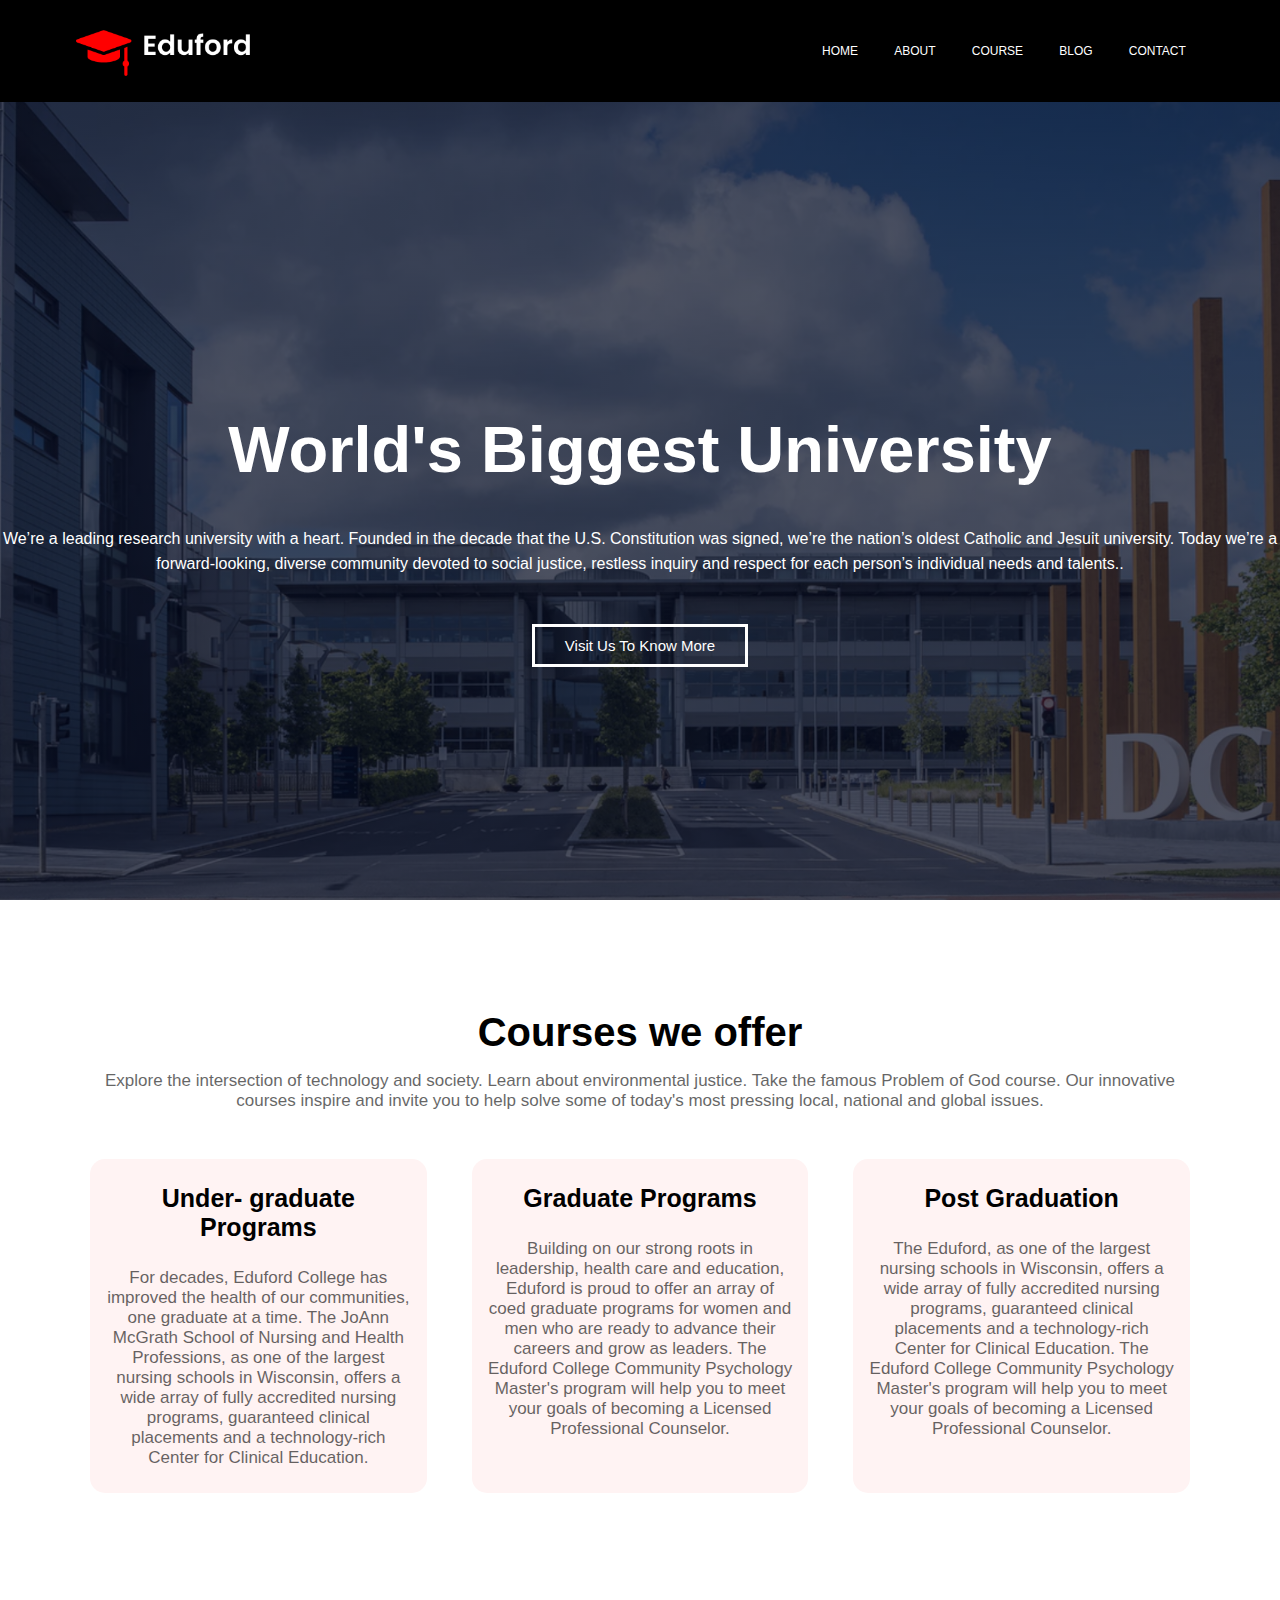
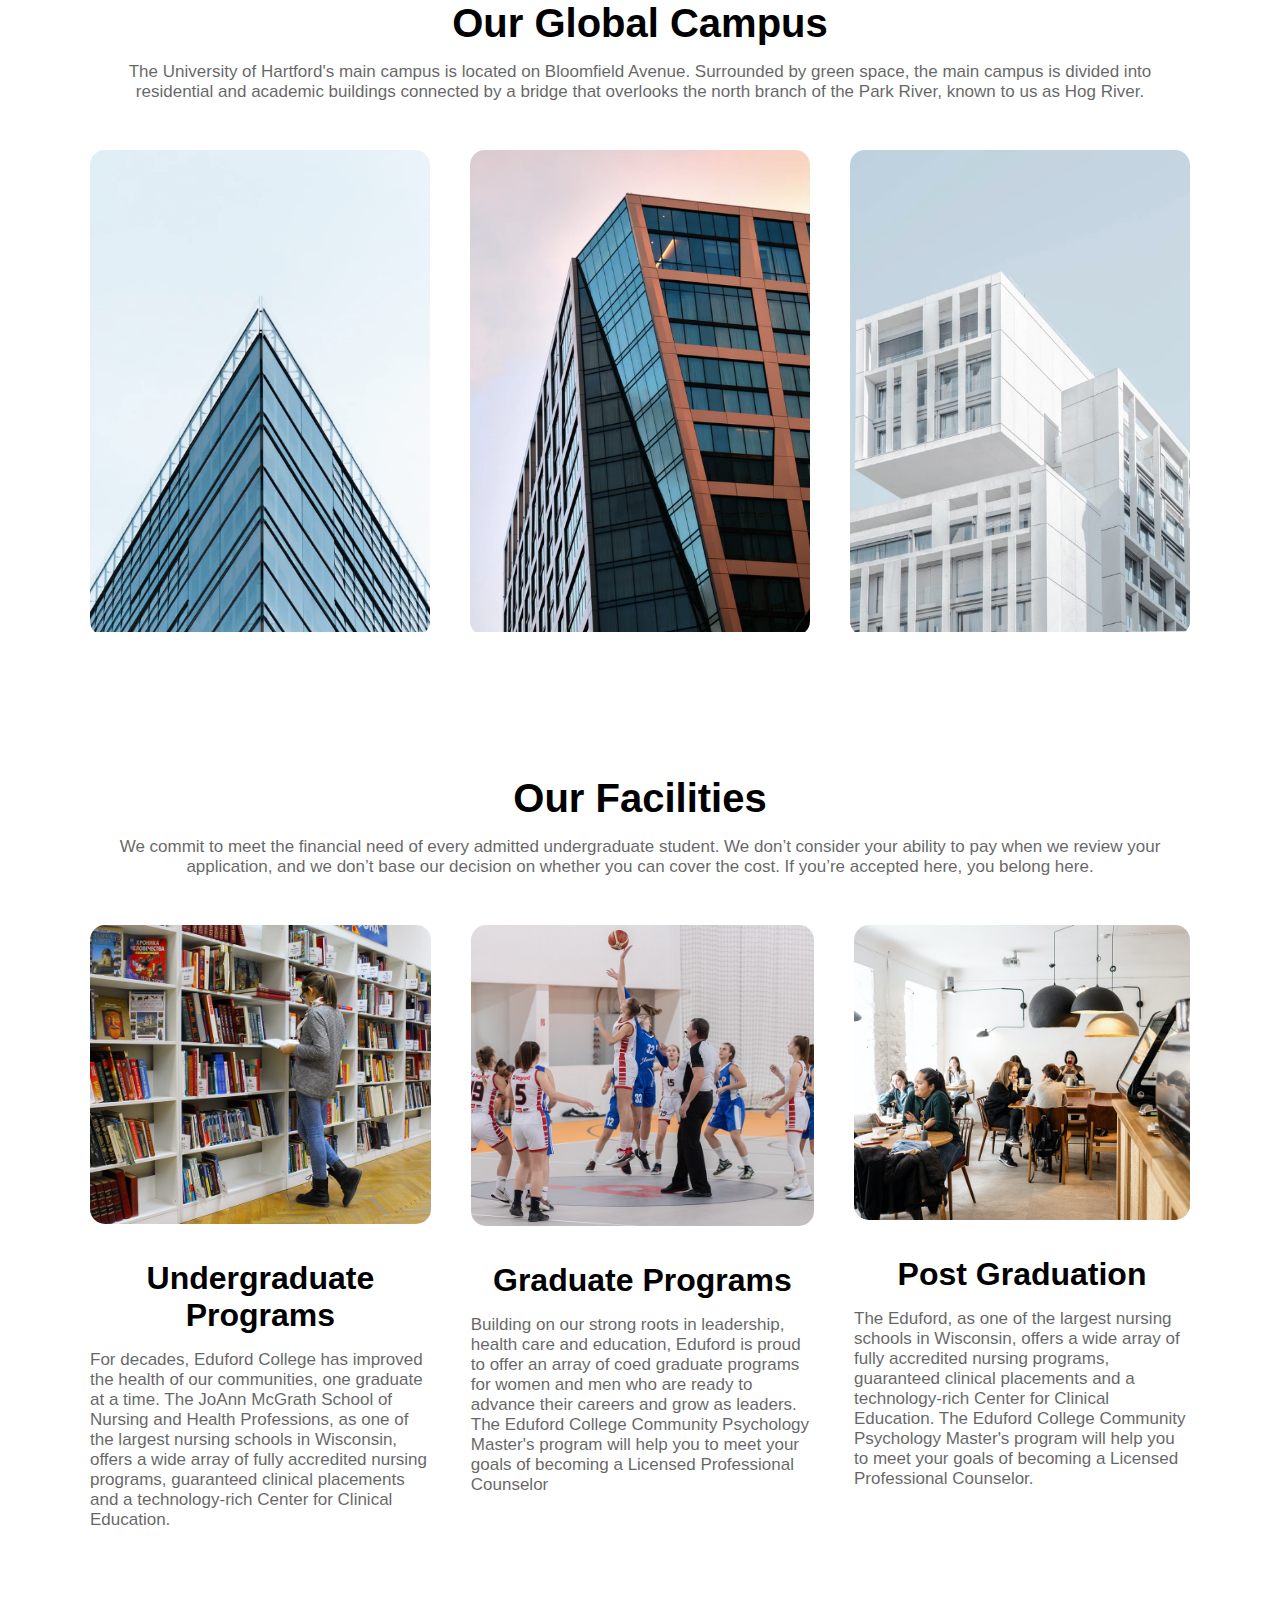
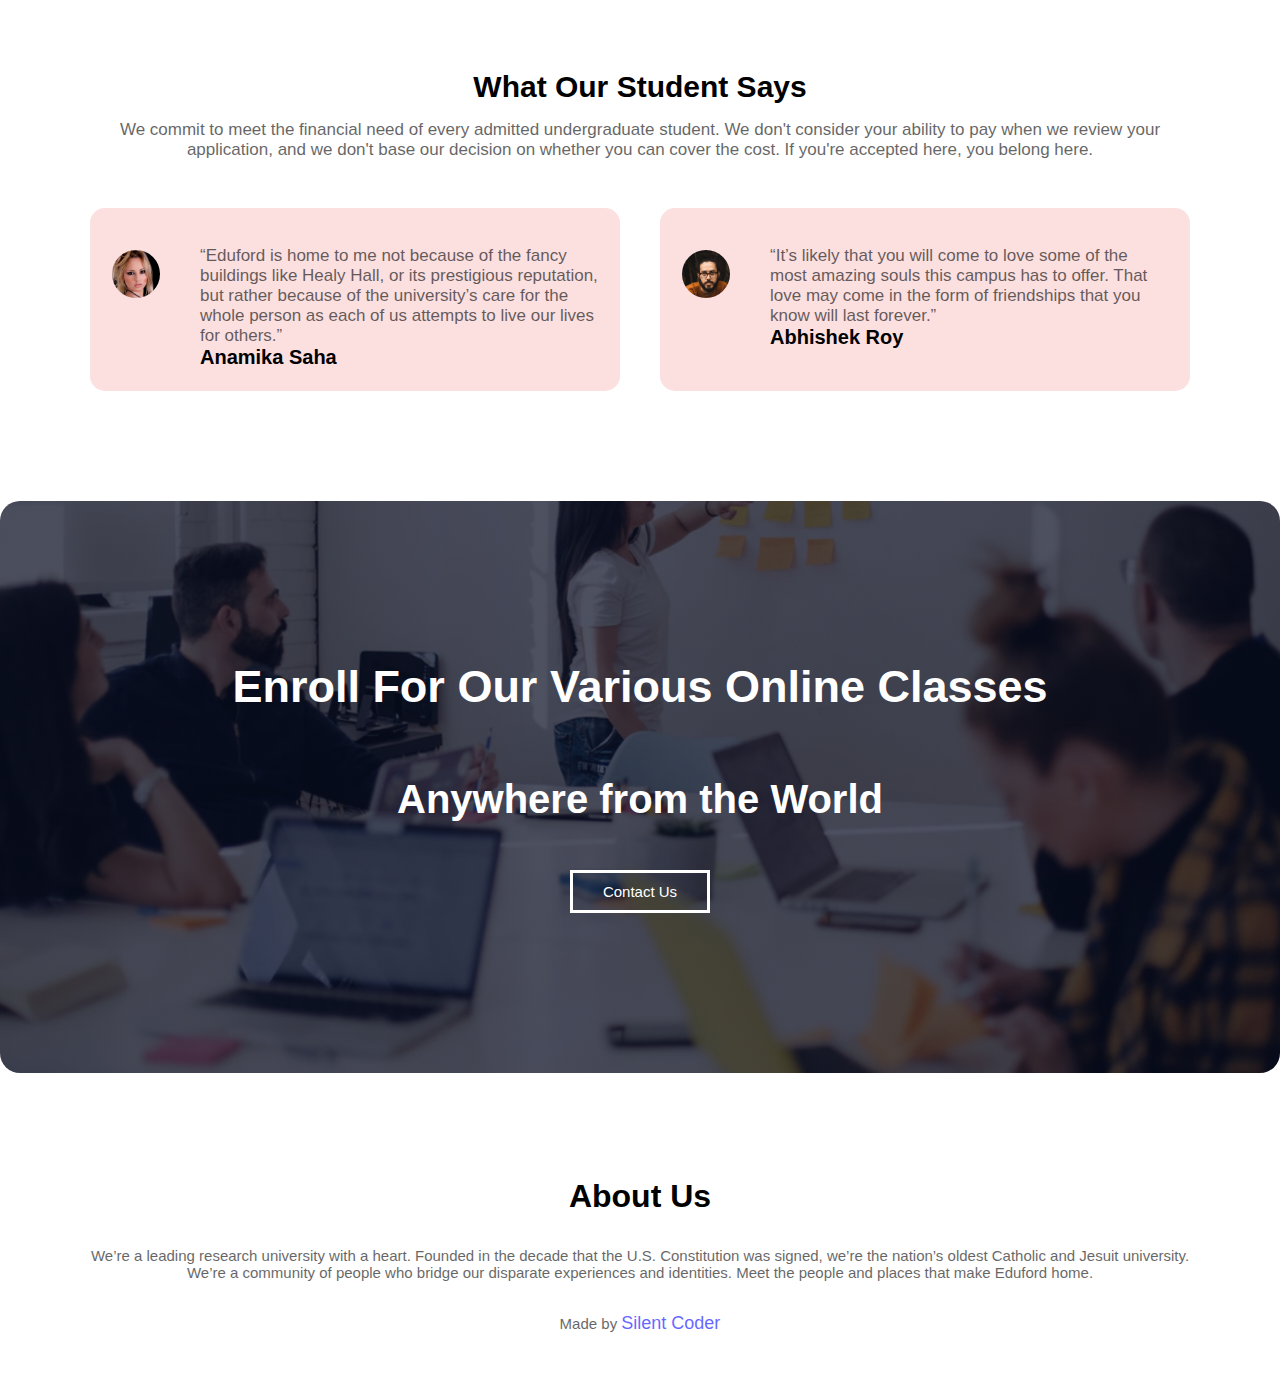
<file: index.html>
<!DOCTYPE html>
  <html lang="en">
    <head>
      <meta name="viewport" content="width=device-width, initial-scale=1.0" />
      <meta charset="UTF-8" />
      <link href="styles.css" rel="stylesheet" />
      <script src="script.js" defer></script>
      <title>University Websity</title>
    </head>
    <body>
      <section class="hero">
        <div class="header">
          <img src="images/loga.png" alt="" />
          <ul class="nav">
            <li><a href="..\">HOME</a></li>
            <li><a href="aboutus/">ABOUT</a></li>
            <li><a href="courses/">COURSE</a></li>
            <li><a href="../blog/">BLOG</a></li>
            <li><a href="">CONTACT</a></li>
          </ul>
          <div class="dropdown">
            <div class="line1"></div>
            <div class="line2"></div>
            <div class="line3"></div>
          </div>
        </div>
        <div class="textletter">
          <div class="text-box">
            <h1>World's Biggest University</h1>
            <p>
              We’re a leading research university with a heart. Founded in the
              decade that the U.S. Constitution was signed, we’re the nation’s
              oldest Catholic
              and Jesuit university. Today we’re a forward-looking, diverse
              community devoted to social justice, restless inquiry and respect
              for each person’s individual needs and talents..
            </p>
            <button class="btn">Visit Us To Know More</button>
          </div>
        </div>
      </section>
      <section class="course">
        <h1>Courses we offer</h1>
        <p>
          Explore the intersection of technology and society. Learn about
          environmental justice. Take the famous Problem of God course. Our
          innovative courses inspire and invite you to help solve some of
          today's most pressing local, national and global issues.
        </p>
        <div class="programs">
          <div id="under">
            <h1>Under- graduate Programs</h1>
            <p>
              For decades, Eduford College has improved the health of our
              communities, one graduate at a time. The JoAnn McGrath School of
              Nursing and Health Professions, as one of the largest nursing
              schools in Wisconsin, offers a wide array of fully accredited
              nursing programs, guaranteed clinical placements and a
              technology-rich Center for Clinical Education.
            </p>
          </div>
          <div id="under">
            <h1>Graduate Programs</h1>
            <p>
              Building on our strong roots in leadership, health care and
              education, Eduford is proud to offer an array of coed graduate
              programs for women and men who are ready to advance their careers
              and grow as leaders. The Eduford College Community Psychology
              Master's program will help you to meet your goals of becoming a
              Licensed Professional Counselor.
            </p>
          </div>
          <div id="under">
            <h1>Post Graduation</h1>
            <p>
              The Eduford, as one of the largest nursing schools in Wisconsin,
              offers a wide array of fully accredited nursing programs,
              guaranteed clinical placements and a technology-rich Center for
              Clinical Education. The Eduford College Community Psychology
              Master's program will help you to meet your goals of becoming a
              Licensed Professional Counselor.
            </p>
          </div>
        </div>
      </section>
      <section class="global">
        <h1>Our Global Campus</h1>
        <p>
          The University of Hartford's main campus is located on Bloomfield
          Avenue. Surrounded by green space, the main campus is divided into
          residential and academic buildings connected by a bridge that
          overlooks the north branch of the Park River, known to us as Hog
          River.
        </p>
        <div class="citypic">
          <div class="b1">
            <img class="pic" src="images/london.png" />
            <div class="london">
              <h1>LONDON</h1>
            </div>
          </div>
          <div class="b1">
            <img class="pic" src="images/newyork.png" />
            <div class="london">
              <h1>NEWYORK</h1>
            </div>
          </div>
          <div class="b1">
            <img class="pic" src="images/washington.png" />
            <div class="london">
              <h1>WASHINGTON</h1>
            </div>
          </div>
        </div>
      </section>
      <section class="facilities">
        <h1 class="font">Our Facilities</h1>
        <p>
          We commit to meet the financial need of every admitted undergraduate
          student. We don’t consider your ability to pay when we review your
          application, and we don’t base our decision on whether you can cover
          the cost. If you’re accepted here, you belong here.
        </p>
        <div class="people">
          <div class="b4">
            <img class="pict1" src="images/library.png" />
            <h1>Undergraduate Programs</h1>
            <p>
              For decades, Eduford College has improved the health of our
              communities, one graduate at a time. The JoAnn McGrath School of
              Nursing and Health Professions, as one of the largest nursing
              schools in Wisconsin, offers a wide array of fully accredited
              nursing programs, guaranteed clinical placements and a
              technology-rich Center for Clinical Education.
            </p>
          </div>
          <div class="b4">
            <img class="pict2" src="images/basketball.png" />
            <h1>Graduate Programs</h1>
            <p>
              Building on our strong roots in leadership, health care and
              education, Eduford is proud to offer an array of coed graduate
              programs for women and men who are ready to advance their careers
              and grow as leaders. The Eduford College Community Psychology
              Master's program will help you to meet your goals of becoming a
              Licensed Professional Counselor
            </p>
          </div>
          <div class="b4">
            <img class="pict3" src="images/cafeteria.png" />
            <h1>Post Graduation</h1>
            <p>
              The Eduford, as one of the largest nursing schools in Wisconsin,
              offers a wide array of fully accredited nursing programs,
              guaranteed clinical placements and a technology-rich Center for
              Clinical Education. The Eduford College Community Psychology
              Master's program will help you to meet your goals of becoming a
              Licensed Professional Counselor.
            </p>
          </div>
        </div>
      </section>
      <section class="student">
        <h1>What Our Student Says</h1>
        <p>
          We commit to meet the financial need of every admitted undergraduate
          student. We don't consider your ability to pay when we review your
          application, and we don't base our decision on whether you can cover
          the cost. If you're accepted here, you belong here.
        </p>
        <div class="view">
          <div class="comment">
            <div><img id="pp" src="images/user1.jpg" /></div>
            <div>
              <p>
                “Eduford is home to me not because of the fancy buildings like
                Healy Hall, or its prestigious reputation, but rather because of
                the university’s care for the whole person as each of us
                attempts to live our lives for others.”
              </p>
              <h1>Anamika Saha</h1>
            </div>
          </div>
          <div class="comment">
            <div><img id="pp" src="images/user2.jpg" /></div>
            <div>
              <p>
                “It’s likely that you will come to love some of the most amazing
                souls this campus has to offer. That love may come in the form
                of friendships that you know will last forever.”
              </p>
              <h1>Abhishek Roy</h1>
            </div>
          </div>
        </div>
      </section>
      <section class="footer">
        <div class="run">
          <div class="runtext">
            <h1>Enroll For Our Various Online Classes</h1>
            <h2>Anywhere from the World</h2>
            <button class="btn">Contact Us</button>
          </div>
        </div>
      </section>
      <section class="about">
        <div class="aboutus">
          <h1>About Us</h1>
          <p>
            We’re a leading research university with a heart. Founded in the
            decade that the U.S. Constitution was signed, we’re the nation’s
            oldest Catholic and Jesuit university. We’re a community of people
            who bridge our disparate experiences and identities. Meet the people
            and places that make Eduford home.
          </p>
          <p>
            Made by
            <a href="#">Silent Coder</a>
          </p>
        </div>
      </section>
    </body>
  </html>
</file>
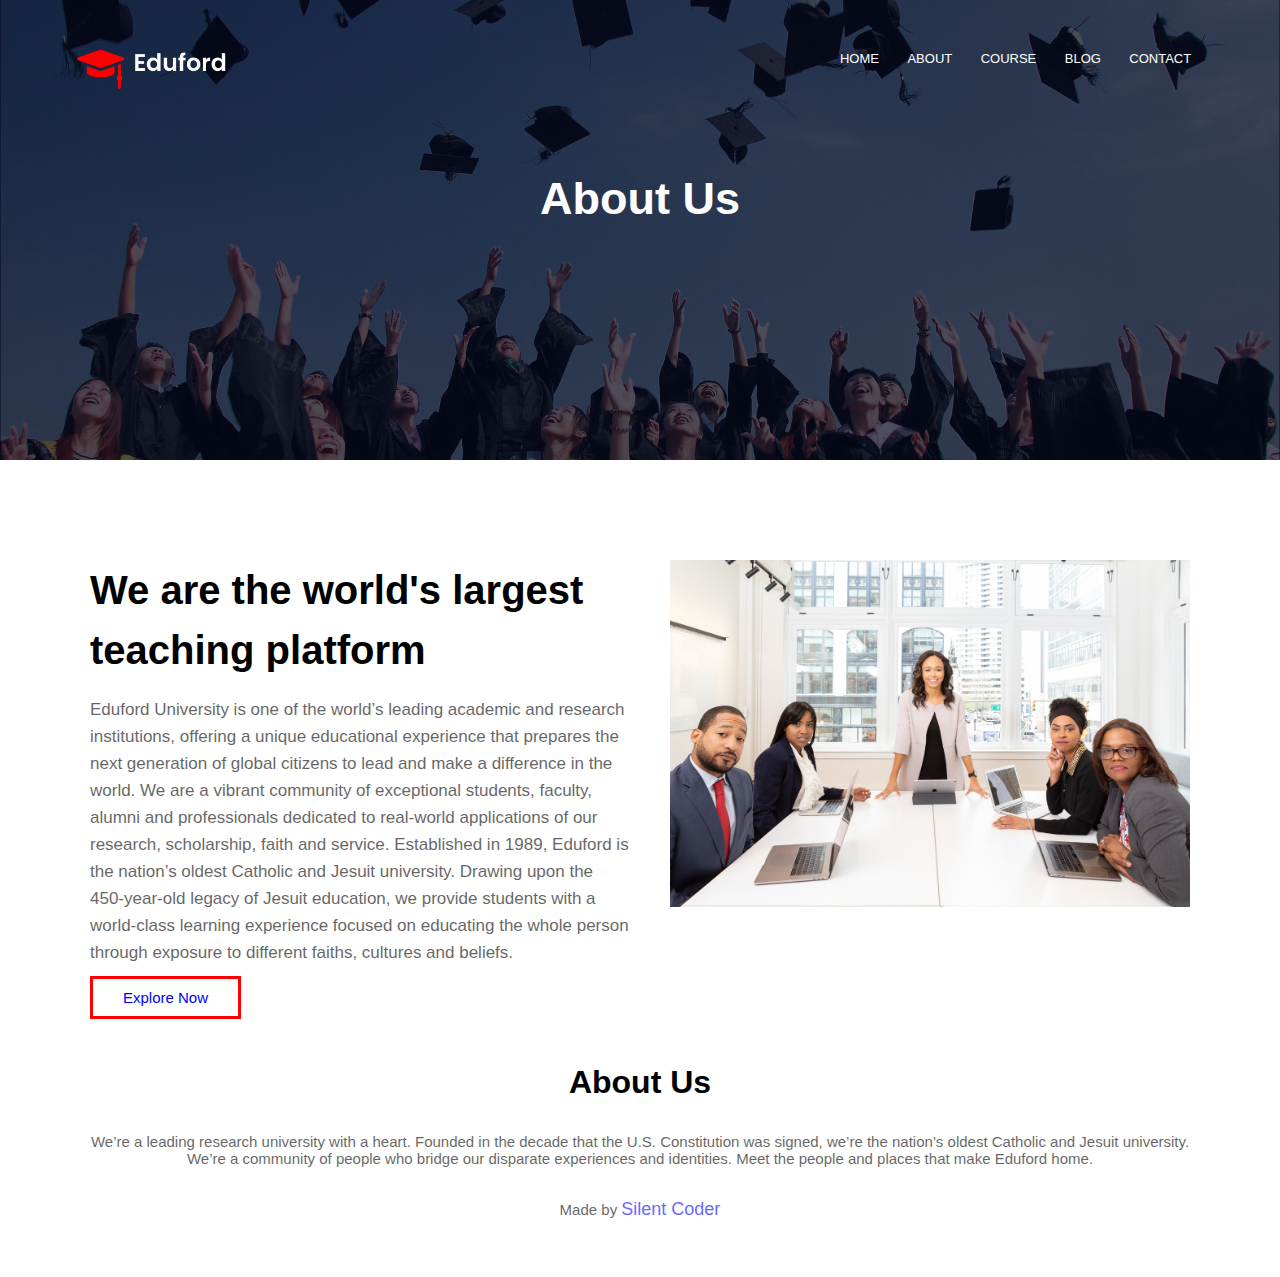
<file: aboutus/index.html>
<!DOCTYPE html>
  <html lang="en">
    <head>
      <meta name="viewport" content="width=device-width, initial-scale=1.0" />
      <meta charset="UTF-8" />
      <link href="styles1.css" rel="stylesheet" />
      <title>University Websity</title>
    </head>
    <body>
      <section class="header">
        <nav>
          <a href="index.html"><img src="images/loga.png" /></a>

          <div class="nav-links" id="navLinks">
            <div class="fa" id="navLinkShow" onclick="hideMen()">
              <h1 class="xtra">X</h1>
            </div>
            <ul>
              <li><a href="../">HOME</a></li>
              <li><a href="../aboutus/">ABOUT</a></li>
              <li><a href="../courses/">COURSE</a></li>
              <li><a href="../blog/">BLOG</a></li>
              <li><a href="">CONTACT</a></li>
            </ul>
          </div>
          <div class="fa" id="navLinkHide" onclick="showMen()"><h1>></h1></div>
        </nav>
        <div class="textletter">
          <div class="text-box">
            <h1>About Us</h1>
          </div>
        </div>
      </section>
      <section class="info">
        <div class="infopic">
          <div class="infos">
            <h1>We are the world's largest teaching platform</h1>
            <p>
              Eduford University is one of the world’s leading academic and
              research institutions, offering a unique educational experience
              that prepares the next generation of global citizens to lead and
              make a difference in the world. We are a vibrant community of
              exceptional students, faculty, alumni and professionals dedicated
              to real-world applications of our research, scholarship, faith and
              service. Established in 1989, Eduford is the nation’s oldest
              Catholic and Jesuit university. Drawing upon the 450-year-old
              legacy of Jesuit education, we provide students with a world-class
              learning experience focused on educating the whole person through
              exposure to different faiths, cultures and beliefs.
            </p>
            <button class="btn">Explore Now</button>
          </div>
          <div class="pic">
            <img src="images/about.jpg" />
          </div>
        </div>
      </section>

      <section class="about">
        <div class="aboutus">
          <h1>About Us</h1>
          <p>
            We’re a leading research university with a heart. Founded in the
            decade that the U.S. Constitution was signed, we’re the nation’s
            oldest Catholic and Jesuit university. We’re a community of people
            who bridge our disparate experiences and identities. Meet the people
            and places that make Eduford home.
          </p>
          <p>
            Made by
            <a href="#">Silent Coder</a>
          </p>
        </div>
      </section>

      <script>
        var navLink = document.getElementById("navLinks");

        navLink.style.right = "-100%";

        function showMen() {
          navLink.style.right = "0%";
        }
        function hideMen() {
          navLink.style.right = "-50%";
        }
      </script>
    </body>
  </html>
</file>
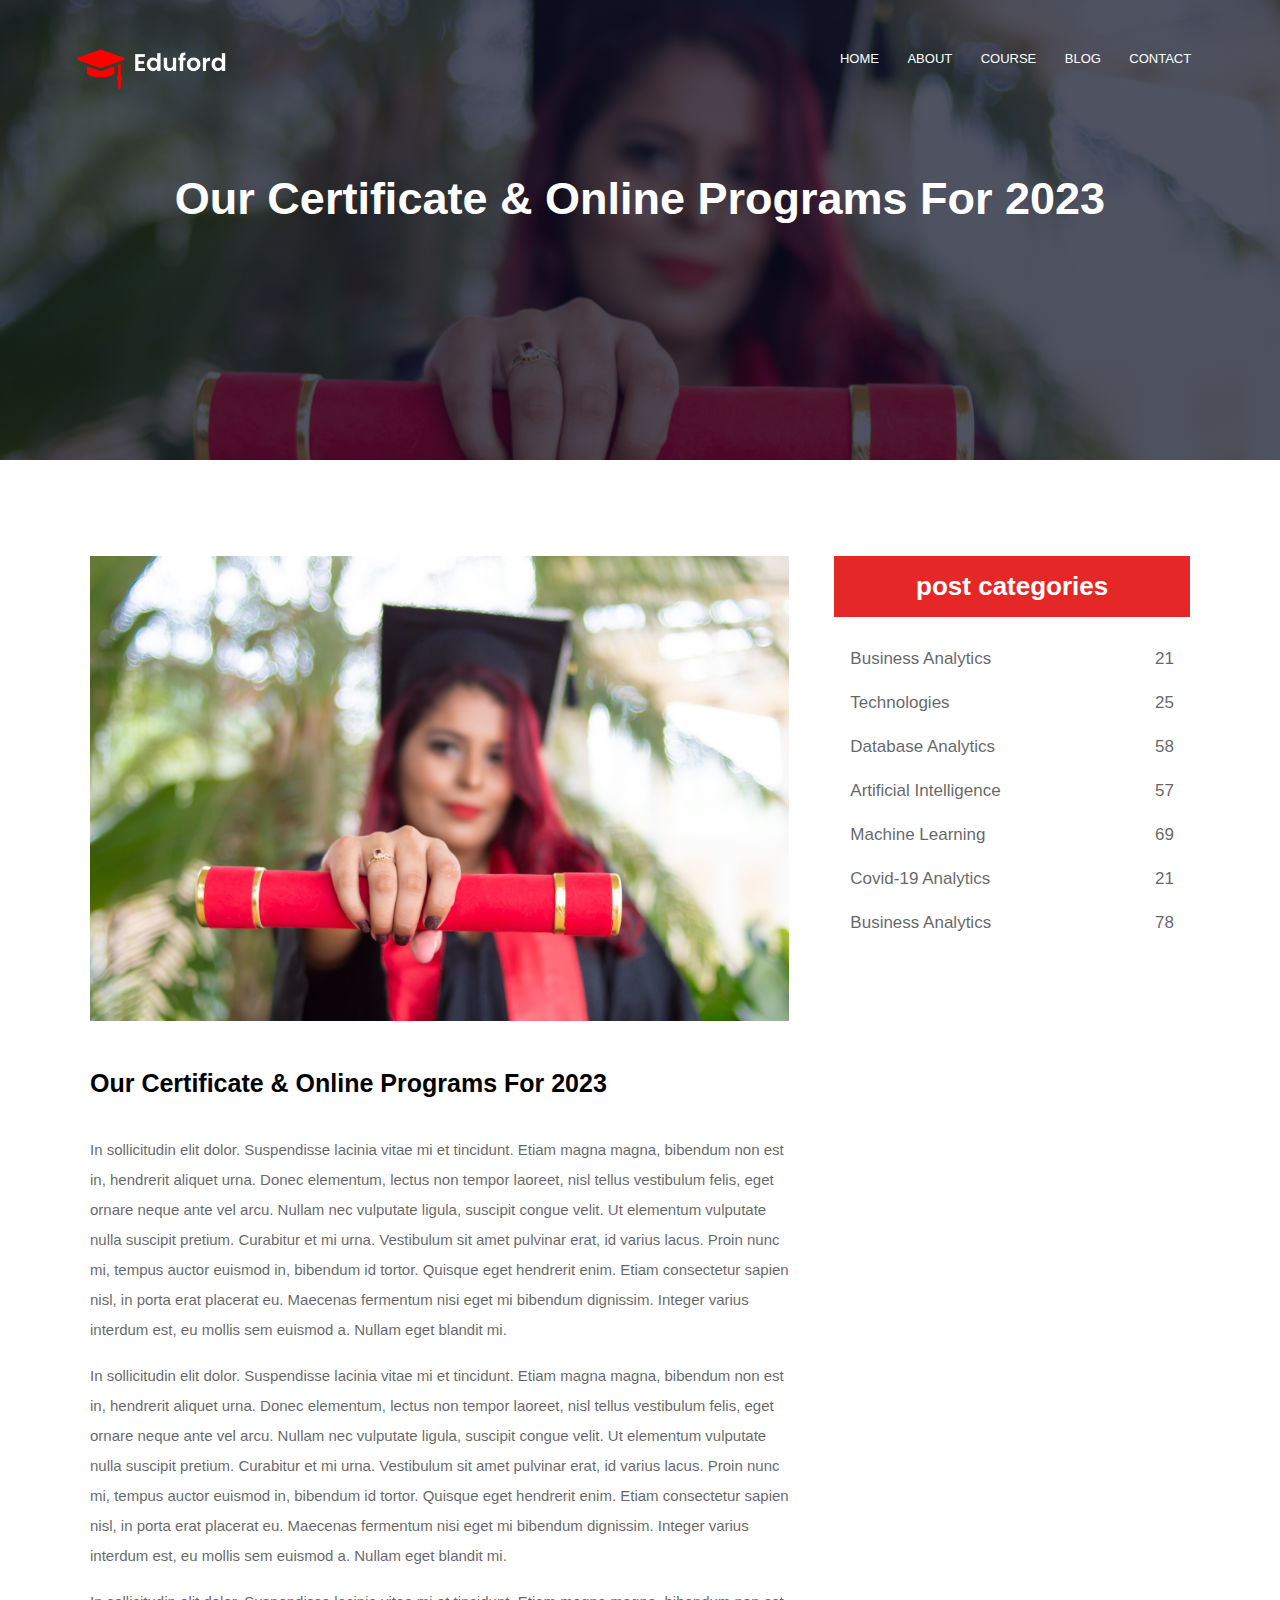
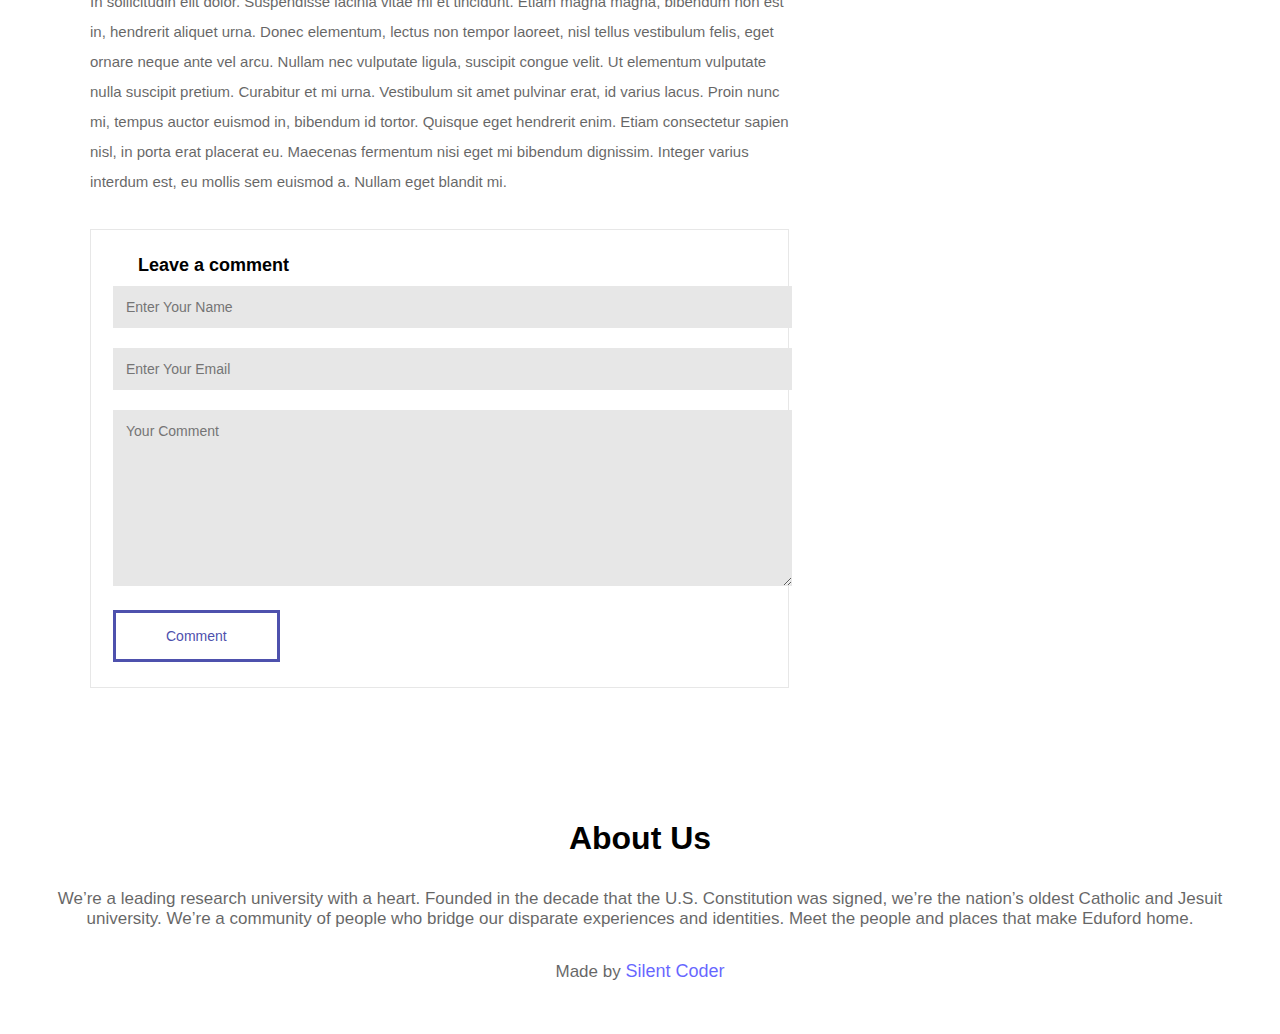
<file: blog/index.html>
<!DOCTYPE html>
  <html lang="en">
    <head>
      <meta name="viewport" content="width=device-width, initial-scale=1.0" />
      <meta charset="UTF-8" />
      <link href="styles.css" rel="stylesheet" />
      <title>University Websity</title>
    </head>
    <body>
      <section class="header">
        <nav>
          <a href="index.html"><img src="images/loga.png" /></a>

          <div class="nav-links" id="navLinks">
            <div class="fa" id="navLinkShow" onclick="hideMenu()">
              <h1 class="xtra">X</h1>
            </div>
            <ul>
              <li><a href="../">HOME</a></li>
              <li><a href="../aboutus/">ABOUT</a></li>
              <li><a href="../courses/">COURSE</a></li>
              <li><a href="../blog/">BLOG</a></li>
              <li><a href="">CONTACT</a></li>
            </ul>
          </div>
          <div class="fa" id="navLinkHide" onclick="showMenu()"><h1>></h1></div>
        </nav>
        <div class="textletter">
          <div class="text-box">
            <h1>Our Certificate & Online Programs For 2023</h1>
          </div>
        </div>
      </section>
      <section id="info">
        <div class="love">
          <div class="info">
            <div class="infopic">
              <div class="infos">
                <div class="pic">
                  <img src="images/certificate.jpg" />
                </div>
                <h1>Our Certificate & Online Programs For 2023</h1>
                <p>
                  In sollicitudin elit dolor. Suspendisse lacinia vitae mi et
                  tincidunt. Etiam magna magna, bibendum non est in, hendrerit
                  aliquet urna. Donec elementum, lectus non tempor laoreet, nisl
                  tellus vestibulum felis, eget ornare neque ante vel arcu.
                  Nullam nec vulputate ligula, suscipit congue velit. Ut
                  elementum vulputate nulla suscipit pretium. Curabitur et mi
                  urna. Vestibulum sit amet pulvinar erat, id varius lacus.
                  Proin nunc mi, tempus auctor euismod in, bibendum id tortor.
                  Quisque eget hendrerit enim. Etiam consectetur sapien nisl, in
                  porta erat placerat eu. Maecenas fermentum nisi eget mi
                  bibendum dignissim. Integer varius interdum est, eu mollis sem
                  euismod a. Nullam eget blandit mi.
                </p>
                <p>
                  In sollicitudin elit dolor. Suspendisse lacinia vitae mi et
                  tincidunt. Etiam magna magna, bibendum non est in, hendrerit
                  aliquet urna. Donec elementum, lectus non tempor laoreet, nisl
                  tellus vestibulum felis, eget ornare neque ante vel arcu.
                  Nullam nec vulputate ligula, suscipit congue velit. Ut
                  elementum vulputate nulla suscipit pretium. Curabitur et mi
                  urna. Vestibulum sit amet pulvinar erat, id varius lacus.
                  Proin nunc mi, tempus auctor euismod in, bibendum id tortor.
                  Quisque eget hendrerit enim. Etiam consectetur sapien nisl, in
                  porta erat placerat eu. Maecenas fermentum nisi eget mi
                  bibendum dignissim. Integer varius interdum est, eu mollis sem
                  euismod a. Nullam eget blandit mi.
                </p>
                <p>
                  In sollicitudin elit dolor. Suspendisse lacinia vitae mi et
                  tincidunt. Etiam magna magna, bibendum non est in, hendrerit
                  aliquet urna. Donec elementum, lectus non tempor laoreet, nisl
                  tellus vestibulum felis, eget ornare neque ante vel arcu.
                  Nullam nec vulputate ligula, suscipit congue velit. Ut
                  elementum vulputate nulla suscipit pretium. Curabitur et mi
                  urna. Vestibulum sit amet pulvinar erat, id varius lacus.
                  Proin nunc mi, tempus auctor euismod in, bibendum id tortor.
                  Quisque eget hendrerit enim. Etiam consectetur sapien nisl, in
                  porta erat placerat eu. Maecenas fermentum nisi eget mi
                  bibendum dignissim. Integer varius interdum est, eu mollis sem
                  euismod a. Nullam eget blandit mi.
                </p>
              </div>
            </div>
            <div class="form">
              <h1>Leave a comment</h1>
              <div class="formfil">
                <input
                  type="text"
                  name="text"
                  class="formfill"
                  placeholder="Enter Your Name"
                />
              </div>
              <div class="formfil">
                <input
                  type="email"
                  name="email"
                  id="email"
                  class="formfill"
                  placeholder="Enter Your Email"
                />
              </div>
              <textarea
                type="text"
                name="text"
                id="formfill"
                placeholder="Your Comment"
              ></textarea>
              <button class="btn">Comment</button>
            </div>
          </div>
          <div class="categories">
            <div class="post">
              <h1>post categories</h1>
            </div>
            <div class="postcat">
              <div>Business Analytics</div>
              <div>21</div>
            </div>
            <div class="postcat">
              <div>Technologies</div>
              <div>25</div>
            </div>
            <div class="postcat">
              <div>Database Analytics</div>
              <div>58</div>
            </div>
            <div class="postcat">
              <div>Artificial Intelligence</div>
              <div>57</div>
            </div>
            <div class="postcat">
              <div>Machine Learning</div>
              <div>69</div>
            </div>
            <div class="postcat">
              <div>Covid-19 Analytics</div>
              <div>21</div>
            </div>
            <div class="postcat">
              <div>Business Analytics</div>
              <div>78</div>
            </div>
          </div>
        </div>
      </section>

      <section class="about">
        <div class="aboutus">
          <h1>About Us</h1>
          <p>
            We’re a leading research university with a heart. Founded in the
            decade that the U.S. Constitution was signed, we’re the nation’s
            oldest Catholic and Jesuit university. We’re a community of people
            who bridge our disparate experiences and identities. Meet the people
            and places that make Eduford home.
          </p>
          <p>
            Made by
            <a href="#">Silent Coder</a>
          </p>
        </div>
      </section>

      <script>
        var navLink = document.getElementById("navLinks");

        navLink.style.right = "-350px";

        function showMenu() {
          console.log("working");
          navLink.style.right = "0";
        }
        function hideMenu() {
          console.log("working");
          navLink.style.right = "-350px";
        }
      </script>
    </body>
  </html>
</file>
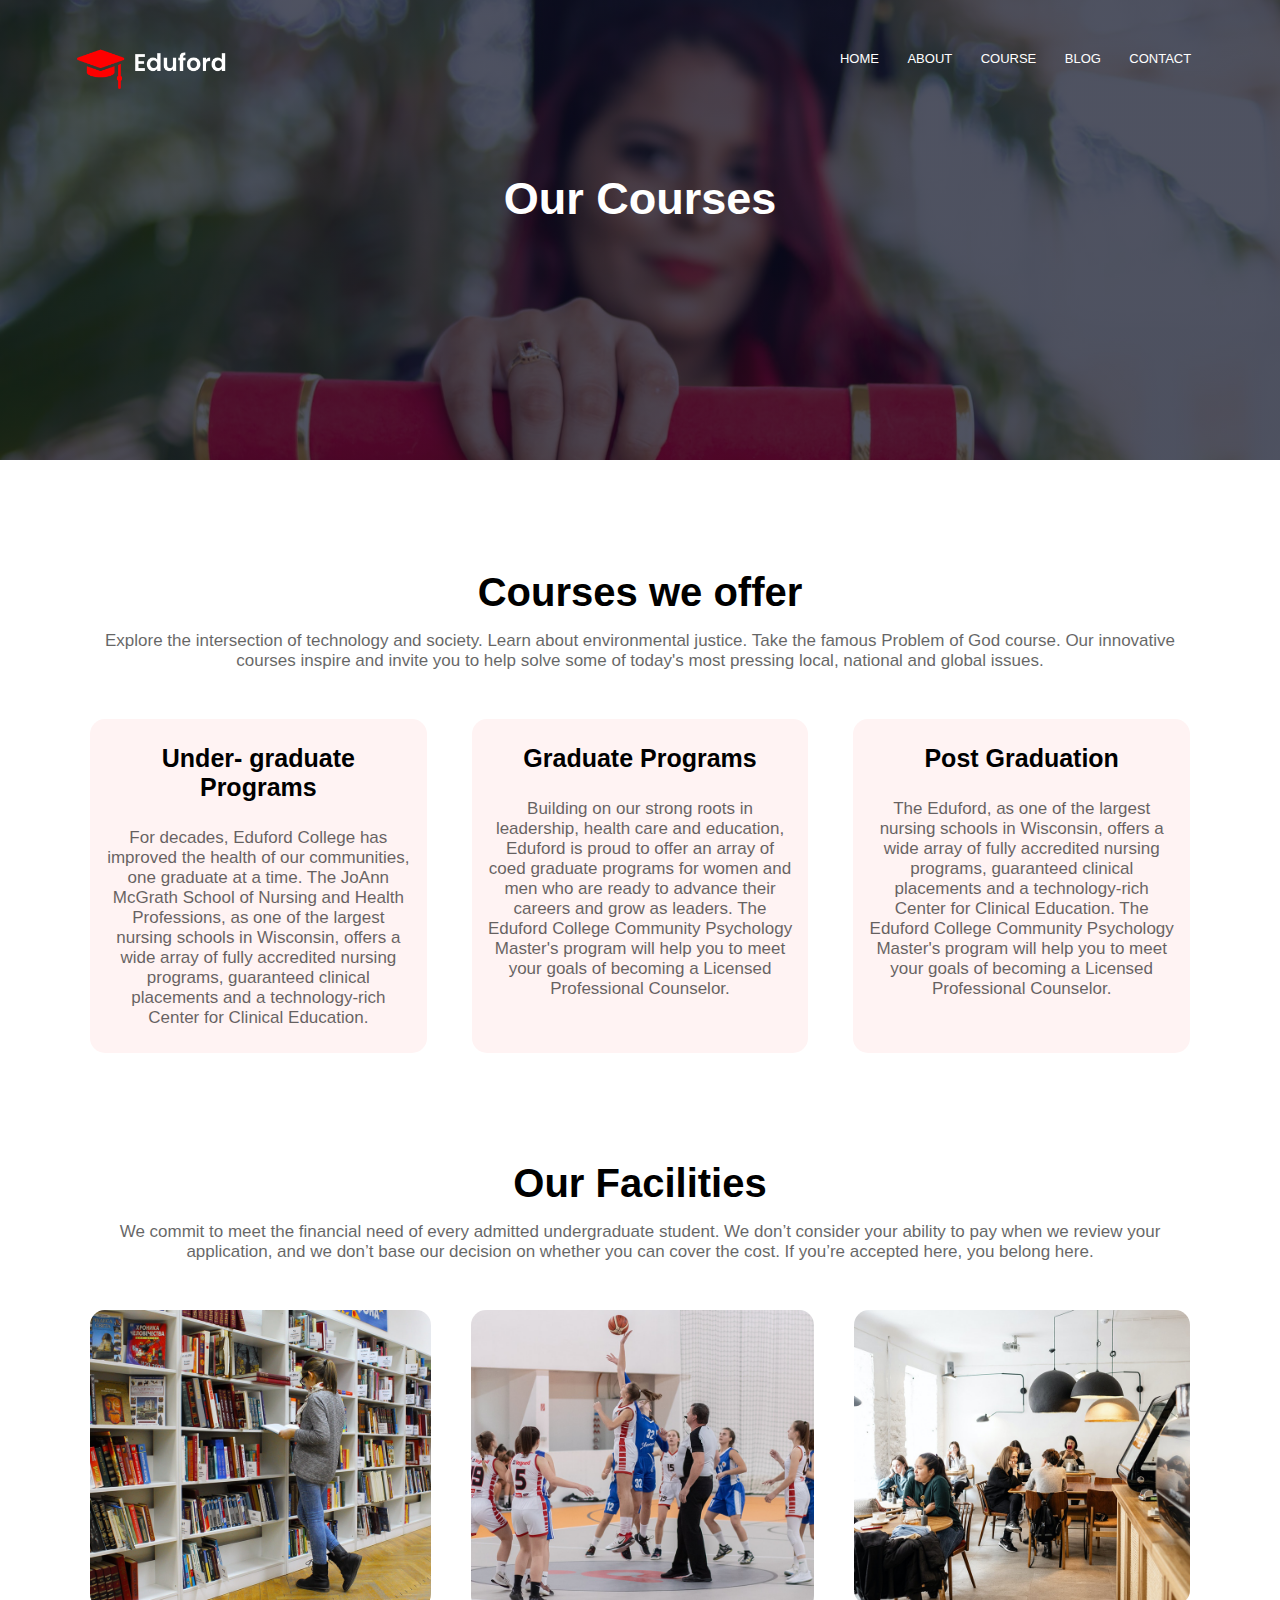
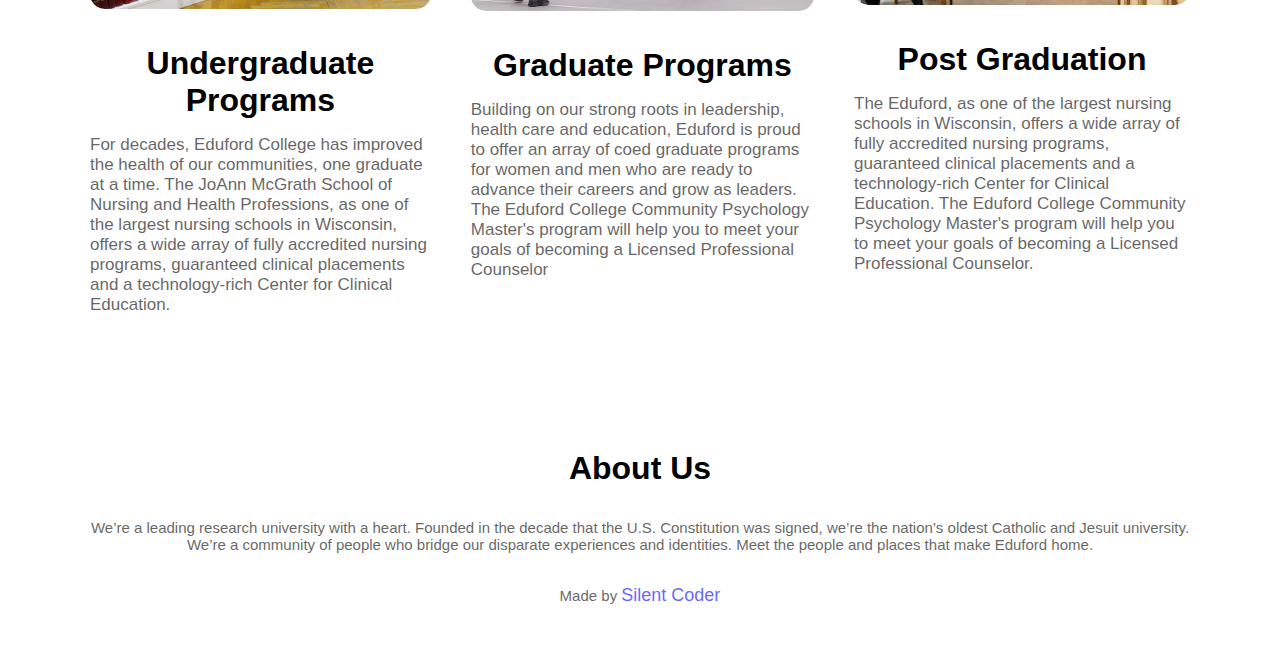
<file: courses/index.html>
<!DOCTYPE html>
  <html lang="en">
    <head>
      <meta name="viewport" content="width=device-width, initial-scale=1.0" />
      <meta charset="UTF-8" />
      <link href="styles.css" rel="stylesheet" />
      <title>University Websity</title>
    </head>
    <body>
      <section class="header">
        <nav>
          <a href="index.html"><img src="images/loga.png" /></a>

          <div class="nav-links" id="navLinks">
            <div class="fa" id="navLinkShow" onclick="hideMenu()">
              <h1 class="xtra">X</h1>
            </div>
            <ul>
              <li><a href="../">HOME</a></li>
              <li><a href="../aboutus/">ABOUT</a></li>
              <li><a href="../courses/">COURSE</a></li>
              <li><a href="../blog/">BLOG</a></li>
              <li><a href="">CONTACT</a></li>
            </ul>
          </div>
          <div class="fa" id="navLinkHide" onclick="showMenu()"><h1>></h1></div>
        </nav>
        <div class="textletter">
          <div class="text-box">
            <h1>Our Courses</h1>
          </div>
        </div>
      </section>
      <section class="course">
        <h1>Courses we offer</h1>
        <p>
          Explore the intersection of technology and society. Learn about
          environmental justice. Take the famous Problem of God course. Our
          innovative courses inspire and invite you to help solve some of
          today's most pressing local, national and global issues.
        </p>
        <div class="programs">
          <div id="under">
            <h1>Under- graduate Programs</h1>
            <p>
              For decades, Eduford College has improved the health of our
              communities, one graduate at a time. The JoAnn McGrath School of
              Nursing and Health Professions, as one of the largest nursing
              schools in Wisconsin, offers a wide array of fully accredited
              nursing programs, guaranteed clinical placements and a
              technology-rich Center for Clinical Education.
            </p>
          </div>
          <div id="under">
            <h1>Graduate Programs</h1>
            <p>
              Building on our strong roots in leadership, health care and
              education, Eduford is proud to offer an array of coed graduate
              programs for women and men who are ready to advance their careers
              and grow as leaders. The Eduford College Community Psychology
              Master's program will help you to meet your goals of becoming a
              Licensed Professional Counselor.
            </p>
          </div>
          <div id="under">
            <h1>Post Graduation</h1>
            <p>
              The Eduford, as one of the largest nursing schools in Wisconsin,
              offers a wide array of fully accredited nursing programs,
              guaranteed clinical placements and a technology-rich Center for
              Clinical Education. The Eduford College Community Psychology
              Master's program will help you to meet your goals of becoming a
              Licensed Professional Counselor.
            </p>
          </div>
        </div>
      </section>
      <section class="facilities">
        <h1 class="font">Our Facilities</h1>
        <p>
          We commit to meet the financial need of every admitted undergraduate
          student. We don’t consider your ability to pay when we review your
          application, and we don’t base our decision on whether you can cover
          the cost. If you’re accepted here, you belong here.
        </p>
        <div class="people">
          <div class="b4">
            <img class="pict1" src="images/library.png" />
            <h1>Undergraduate Programs</h1>
            <p>
              For decades, Eduford College has improved the health of our
              communities, one graduate at a time. The JoAnn McGrath School of
              Nursing and Health Professions, as one of the largest nursing
              schools in Wisconsin, offers a wide array of fully accredited
              nursing programs, guaranteed clinical placements and a
              technology-rich Center for Clinical Education.
            </p>
          </div>
          <div class="b4">
            <img class="pict2" src="images/basketball.png" />
            <h1>Graduate Programs</h1>
            <p>
              Building on our strong roots in leadership, health care and
              education, Eduford is proud to offer an array of coed graduate
              programs for women and men who are ready to advance their careers
              and grow as leaders. The Eduford College Community Psychology
              Master's program will help you to meet your goals of becoming a
              Licensed Professional Counselor
            </p>
          </div>
          <div class="b4">
            <img class="pict3" src="images/cafeteria.png" />
            <h1>Post Graduation</h1>
            <p>
              The Eduford, as one of the largest nursing schools in Wisconsin,
              offers a wide array of fully accredited nursing programs,
              guaranteed clinical placements and a technology-rich Center for
              Clinical Education. The Eduford College Community Psychology
              Master's program will help you to meet your goals of becoming a
              Licensed Professional Counselor.
            </p>
          </div>
        </div>
      </section>
      <section class="about">
        <div class="aboutus">
          <h1>About Us</h1>
          <p>
            We’re a leading research university with a heart. Founded in the
            decade that the U.S. Constitution was signed, we’re the nation’s
            oldest Catholic and Jesuit university. We’re a community of people
            who bridge our disparate experiences and identities. Meet the people
            and places that make Eduford home.
          </p>
          <p>
            Made by
            <a href="#">Silent Coder</a>
          </p>
        </div>
      </section>

      <script>
        var navLink = document.getElementById("navLinks");

        navLink.style.right = "-350px";

        function showMenu() {
          console.log("working");
          navLink.style.right = "0";
        }
        function hideMenu() {
          console.log("working");
          navLink.style.right = "-350px";
        }
      </script>
    </body>
  </html>
</file>
<file: styles.css>
* {
  margin: 0;
  padding: 0;
  font-family: "poppins", sans-serif;
}
.hero {
  height: 100vh;
  width: 100%;
  background: linear-gradient(rgba(4, 9, 30, 0.7), rgba(4, 9, 30, 0.7)),
    url(images/banner.png);
  background-position: center;
  background-size: cover;
  position: relative;
  margin-bottom: 5rem;
}
.header {
  display: flex;
  padding: 2% 0%;
  gap: 25rem;
  width: 100%;
  justify-content: space-around;
  align-items: center;
  background-color: black;
}

.header img {
  width: 11rem;
}

.nav {
  display: flex;
  justify-content: space-around;
  text-align: right;
  width: 25rem;
  list-style: none;
}

.nav li a {
  color: #fff;
  text-decoration: none;
  font-size: 12px;
}

.nav li::after {
  content: "";
  width: 0%;
  height: 2px;
  background: orangered;
  display: block;
  margin: auto;
  transition: 0.5s;
}
.nav li:hover::after {
  width: 100%;
}

.dropdown {
  display: none;
}
.dropdown div {
  width: 25px;
  height: 3px;
  margin: 5px;
  background-color: white;
}
.textletter {
  height: 100%;
  display: flex;
  justify-content: center;
  align-items: center;
}
.text-box {
  display: block;
  color: #fff;
  text-align: center;
  line-height: 25px;
}
.text-box h1 {
  font-size: 65px;
}
.text-box p {
  font-size: 16px;
  margin-top: 4rem;
  margin-bottom: 3rem;
}
.text-box .btn {
  font-size: 15px;
  border: 3px solid white;
  list-style: none;
  padding: 10px 30px;
  text-decoration: none;
  color: #fff;
  cursor: pointer;
  background-color: transparent;
  transition: 1s;
}
.text-box .btn:hover {
  background-color: blue;
  border: 3px solid blue;
  transition: 1s;
}

.course {
  text-align: center;
  color: #000000;
  margin: auto;
  padding: 30px;
  max-width: 1100px;
}
.course h1 {
  font-size: 40px;
}
.course p {
  font-size: 17px;
  opacity: 0.6;
  margin-top: 1rem;
}
.programs {
  margin-top: 3rem;
  display: flex;
  justify-content: center;
  flex-direction: row;
  gap: 45px;
  margin-bottom: 3rem;
}
#under {
  flex-basis: 31%;
  background-color: #fff3f3;
  border-radius: 15px;
  transition: box-shadow 0.5s all;
  padding: 25px 15px;
}

#under h1 {
  font-size: 25px;
  padding-bottom: 10px;
}

#under p {
  font-size: 17px;
  opacity: 0.6;
  font-weight: lighter;
}

.programs #under:hover {
  box-shadow: 0 0 20px 0px rgba(0, 0, 0, 0.4);
}

.global {
  text-align: center;
  color: #000000;
  margin: auto;
  padding: 30px;
  max-width: 1100px;
}
.global h1 {
  font-size: 40px;
}
.global p {
  font-size: 17px;
  opacity: 0.6;
  margin-top: 1rem;
  margin-bottom: 3rem;
}

.citypic {
  display: flex;
  justify-content: center;
  flex-direction: row;
  gap: 40px;
  margin-bottom: 5rem;
}
.b1 {
  flex-basis: 32%;
  border-radius: 15px;
  position: relative;
  border-radius: 15px;
  overflow: hidden;
}
.b1 img {
  width: 100%;
}
.london {
  background: transparent;
  border-radius: 15px;
  height: 100%;
  width: 100%;
  position: absolute;
  top: 0;
  left: 0;
  transition: 0.5s;
}

.london:hover {
  background: rgba(226, 0, 0, 0.7);
}
.london h1 {
  width: 100%;
  font-size: 20px;
  color: transparent;
  bottom: 0px;
  left: 50px;
  transform: translateX(-50px);
  position: absolute;
  opacity: 1;
  transition: 0.5s;
}

.london:hover h1 {
  opacity: 1;
  bottom: 49%;
  color: black;
}
.facilities {
  text-align: center;
  color: #000000;
  margin: auto;
  max-width: 1100px;
  padding: 30px;
}
.font {
  font-size: 40px;
}
.facilities p {
  font-size: 17px;
  opacity: 0.6;
  margin-top: 1rem;
  margin-bottom: 3rem;
}
.people {
  display: flex;
  justify-content: center;
  flex-direction: row;
  gap: 40px;
  margin-bottom: 2rem;
}
.b4 hl {
  font-size: 15px;
}

.b4 p {
  display: flex;
  opacity: 0.6;
  text-align: left;
}

.b4 img {
  width: 100%;
  border-radius: 15px;
  margin-bottom: 2rem;
}

.student {
  max-width: 1100px;
  text-align: center;
  color: #000000;
  margin: auto;
  padding: 30px;
}
.student h1 {
  font-size: 30px;
}

.student p {
  font-size: 17px;
  opacity: 0.6;
  margin-top: 1rem;
}

.view {
  display: flex;
  justify-content: center;
  flex-direction: row;
  gap: 40px;
  margin-top: 3rem;
  margin-bottom: 5rem;
}
.comment {
  background-color: #fce0e0;
  border-radius: 15px;
  padding: 2% 2%;
  display: flex;
  justify-content: center;
  flex-direction: row;
  gap: 40px;
  text-align: left;
  width: 500px;
}
.comment h1 {
  font-size: 20px;
}
#pp {
  margin-top: 20px;
  width: 3rem;
  border-radius: 100%;
}
.run {
  width: 100%;
  background: linear-gradient(rgba(4, 9, 30, 0.7), rgba(4, 9, 30, 0.7)),
    url(images/banner2.jpg);
  position: relative;
  margin-bottom: 5em;
  background-position: center;
  background-size: cover;
  border-radius: 20px;
  align-items: center;
  margin-left: auto;
  margin-right: auto;
}
.runtext {
  align-items: center;
  text-align: center;
  color: #fff;
  padding: 10rem;
}

.runtext h1 {
  font-size: 45px;
  padding-bottom: 4rem;
}
.runtext h2 {
  font-size: 40px;
  padding-bottom: 3rem;
}
.runtext .btn {
  font-size: 15px;
  border: 3px solid white;
  list-style: none;
  padding: 10px 30px;
  text-decoration: none;
  color: #fff;
  cursor: pointer;
  background-color: transparent;
  transition: 1s;
}
.runtext .btn:hover {
  background-color: blue;
  border: 3px solid blue;
  transition: 1s;
}

.about {
  margin-top: 5rem;
  margin-bottom: 5rem;
  text-align: center;
  color: #000000;
  margin: auto;
  padding: 25px;
  max-width: 1100px;
}

.aboutus h1 {
  margin-bottom: 2rem;
}

.aboutus p {
  margin-bottom: 2rem;
  font-size: 15px;
  opacity: 0.6;
}

.aboutus a {
  text-decoration: none;
  color: blue;
  font-size: large;
}

@media (max-width: 1200px) {

  .header {
    padding: 2% 0%;
    width: 100%;
    gap: 47px;
    justify-content: space-around;
  }
  .text-box {
    padding: 2rem;
  }
  .text-box h1 {
    line-height: 70px;
    margin-bottom: -3rem;
    font-size: 40px;
  }
  .course h1 {
    font-size: 34px;
  }
  .course p {
    font-size: 14px;
  }
  .programs {
    gap: 30px;
    margin-bottom: 2rem;
  }
  #under h1 {
    font-size: 22px;
  }
  #under p {
    font-size: 14px;
  }
  .global h1 {
    font-size: 34px;
  }
  .global p {
    font-size: 14px;
  }
  .citypic {
    margin-bottom: 2rem;
  }
  .london h1 {
    font-size: 15px;
  }

  .font {
    font-size: 34px;
  }
  .facilities p {
    font-size: 14px;
  }
  .b4 hl {
    font-size: 14px;
  }
  .b4 p {
    font-size: 13px;
  }
  .people {
    margin-bottom: 1rem;
  }
  .student h1 {
    font-size: 30px;
  }
  .student p {
    font-size: 14px;
  }
  .comment {
    gap: 25px;
  }
  .comment h1 {
    font-size: 15px;
  }
  #pp {
    margin-top: 18px;
    width: 2.5rem;
    border-radius: 100%;
  }
  .about {
    margin-top: 4rem;
  }

  .aboutus h1 {
    margin-bottom: 1.5rem;
  }

  .aboutus p {
    margin-bottom: 1rem;
    font-size: 14px;
  }
  .run {
    margin-bottom: 4em;
  }
  .runtext {
    padding: 100px 12px;
  }

  .runtext h1 {
    font-size: 34px;
    padding-bottom: 3rem;
  }
  .runtext h2 {
    font-size: 30px;
    padding-bottom: 2rem;
  }
}

@media (max-width: 600px) {
  body {
    display: block;
    flex-direction: column;
    align-items: center;
    justify-content: center;
  }
  .hero {
    overflow: hidden;
    margin-bottom: 0.7rem;
  }
  .dropdown {
    display: block;
    cursor: pointer;
    z-index: 2;
  }
  
  .nav {
    position: fixed;
    background: rgb(65, 85, 150);
    width: 50%;
    top: 0;
    height: 100%;
    right: 0;
    transition: 0.5s;
    z-index: 2;
    display: flex;
    flex-direction: column;
    align-items: center;
    transform: translateX(100%);
  }
  .nav-active {
    transform: translateX(0%);
  }
  .nav li {
    margin: 3.5rem;
  }
  .toggle .line1 {
    transform: rotate(-45deg) translate(-5px, 6px);
  }
  .toggle .line2 {
    opacity: 0;
  }
  .toggle .line3 {
    transform: rotate(45deg) translate(-5px, -6px);
  }
  .text-box {
    margin: 8.5rem 1rem;
    position: absolute;
  }
  .text-box h1 {
    margin-top: -50px;
    font-size: 45px;
    margin-bottom: 1px;
    line-height: 50px;
  }
  .text-box p {
    font-size: 13px;
    margin-top: 1rem;
    margin-bottom: 2rem;
  }
  .course {
    margin: auto;
    padding: 20px;
    margin-bottom: 2rem;
  }
  .course h1 {
    font-size: 30px;
  }
  .course p {
    font-size: 13px;
    margin-bottom: 3rem;
  }
  .programs {
    display: flex;
    flex-direction: column;
    margin-bottom: 1rem;
    padding: 20px;
  }
  .under h1 {
    font-size: 20px;
    padding-bottom: 8px;
  }

  .global {
    text-align: center;
    margin: auto;
    padding: 30px;
  }
  .global h1 {
    font-size: 30px;
  }
  .global p {
    font-size: 13px;
    margin-top: 1rem;
    margin-bottom: 3rem;
  }
  .citypic {
    display: flex;
    flex-direction: column;
    margin-bottom: 3rem;
    width: 100%;
    margin: auto;
  }
  .facilities {
    margin: auto;
  }
  .font {
    font-size: 30px;
  }
  .facilities p {
    font-size: 13px;
    margin-top: 1rem;
    margin-bottom: 3rem;
  }
  .people {
    display: flex;
    flex-direction: column;
    margin-bottom: 2rem;
  }
}
</file>
<file: aboutus/styles1.css>
* {
  margin: 0;
  padding: 0;
  font-family: "poppins", sans-serif;
}
.header {
  width: 100%;
  max-height: 100vh;
  min-height: 40vh;
  padding-bottom: 100px;
  background: linear-gradient(rgba(4, 9, 30, 0.7), rgba(4, 9, 30, 0.7)),
    url(images/background.jpg);
  background-position: center;
  background-size: cover;
  position: relative;
  margin-bottom: 5rem;
}
nav {
  display: flex;
  padding: 2% 6%;
  justify-content: space-between;
  align-items: center;
}

nav img {
  padding-top: 20px;
  width: 150px;
}

.nav-links {
  text-align: right;
}

.nav-links ul li {
  list-style: block;
  display: inline-block;
  padding: 8px 12px;
  position: relative;
}

.nav-links ul li a {
  color: #fff;
  text-decoration: none;
  font-size: 13px;
}

.nav-links ul li::after {
  content: "";
  width: 0%;
  height: 2px;
  background: orangered;
  display: block;
  margin: auto;
  transition: 0.5s;
}

.nav-links ul li:hover::after {
  width: 100%;
}
.fa {
  display: none;
}
.xtra {
  margin: 10px;
}
.textletter {
  margin-top: -1rem;
  height: 28%;
  width: 100%;
  display: flex;
  align-items: center;
  justify-content: center;
}

.text-box {
  padding-top: 20px;
  align-items: center;
  color: #fff;
  text-align: center;
  line-height: 25px;
}
.text-box h1 {
  font-size: 45px;
  padding-top: 4rem;
}

.info {
  text-align: center;
  color: #000000;
  margin: auto;
  padding: 20px;
  max-width: 1100px;
}
.infopic {
  display: flex;
  flex-direction: row;
  gap: 40px;
}

.infos {
  text-align: left;
  line-height: 27px;
}

.infos h1 {
  font-size: 40px;
  line-height: 60px;
}
.infos p {
  font-size: 17px;
  opacity: 0.6;
  margin-top: 1rem;
}
.infos .btn {
  margin-top: 10px;
  font-size: 15px;
  border: 3px solid red;
  list-style: none;
  padding: 10px 30px;
  text-decoration: none;
  color: blue;
  cursor: pointer;
  background-color: transparent;
  transition: 1s;
}
.infos .btn:hover {
  color: white;
  background-color: blue;
  border: 3px solid blue;
  transition: 1s;
}
.pic img {
  max-width: 520px;
}
.about {
  margin-top: 5rem;
  margin-bottom: 5rem;
  text-align: center;
  color: #000000;
  margin: auto;
  padding: 25px;
  max-width: 1100px;
}

.aboutus h1 {
  margin-bottom: 2rem;
}

.aboutus p {
  margin-bottom: 2rem;
  font-size: 15px;
  opacity: 0.6;
}

.aboutus a {
  text-decoration: none;
  color: blue;
  font-size: large;
}

@media (max-width: 1200px) {
  .text-box {
    padding: 2rem;
  }
  .text-box h1 {
    line-height: 85px;
    margin-bottom: -3rem;
    font-size: 50px;
  }
  .info h1 {
    font-size: 34px;
  }
  .course p {
    font-size: 14px;
  }
  .programs {
    gap: 30px;
    margin-bottom: 2rem;
  }
  .pic img {
    width: 300px;
  }
  .info {
    text-align: center;
    color: #000000;
    margin: auto;
    padding: 20px;
    max-width: 1100px;
  }
  .infopic {
    display: flex;
    flex-direction: row;
    gap: 40px;
  }

  .infos {
    text-align: left;
    line-height: 23px;
  }

  .infos h1 {
    font-size: 30px;
    line-height: 30px;
  }
  .infos p {
    font-size: 13px;
    margin-top: 1rem;
  }

  .about {
    margin-top: 1.5rem;
    line-height: 23px;
  }
  .aboutus h1 {
    margin-bottom: 1.5rem;
  }
  .aboutus p {
    margin-bottom: 1rem;
    font-size: 12px;
  }
}

@media (max-width: 600px) {
  .header {
    margin-bottom: 3rem;
  }
  .nav-links ul li {
    display: block;
  }
  nav .fa {
    display: block;
    cursor: pointer;
    font-size: 25px;
    color: white;
  }
  .nav-links {
    position: absolute;
    background: rgb(53, 91, 148);
    height: 100%;
    width: 50%;
    top: 0;
    right: 0;
    text-align: left;
    z-index: 2;
    transition: 0.7s;
    position: fixed;
    display: flex;
    flex-direction: column;
    align-items: center;
  }
  .nav-links ul {
    margin: 1rem;
  }
  .nav-links ul li {
    margin: 3rem;
    text-align: center;
  }
  .text-box {
    padding: 2rem;
  }
  .text-box h1 {
    line-height: 85px;
    margin-bottom: -3rem;
    font-size: 35px;
  }
  .info h1 {
    font-size: 24px;
  }
  .pic img {
    width: 400px;
  }
  .info {
    text-align: center;
    color: #000000;
    margin: auto;
    padding: 20px;
    max-width: 1100px;
  }
  .infopic {
    display: flex;
    flex-direction: column;
    gap: 40px;
  }

  .infos h1 {
    font-size: 30px;
    line-height: 30px;
  }
  .infos p {
    font-size: 12px;
    margin-top: 1rem;
  }

  .about {
    margin-top: 1.2rem;
  }
  .aboutus h1 {
    margin-bottom: 1.5rem;
  }
  .aboutus p {
    margin-bottom: 1rem;
    font-size: 12px;
  }
}
</file>
<file: blog/styles.css>
* {
  margin: 0;
  padding: 0;
  font-family: "poppins", sans-serif;
}
.header {
  width: 100%;
  max-height: 100vh;
  min-height: 40vh;
  padding-bottom: 100px;
  background: linear-gradient(rgba(4, 9, 30, 0.7), rgba(4, 9, 30, 0.7)),
    url(images/certificate.jpg);
  background-position: center;
  background-size: cover;
  position: relative;
  margin-bottom: 2rem;
}
nav {
  display: flex;
  padding: 2% 6%;
  justify-content: space-between;
  align-items: center;
}

nav img {
  padding-top: 20px;
  width: 150px;
}

.nav-links {
  flex: 1;
  text-align: right;
}

.nav-links ul li {
  list-style: block;
  display: inline-block;
  padding: 8px 12px;
  position: relative;
}
.fa {
  display: none;
}
.xtra {
  margin: 10px;
}
.nav-links ul li a {
  color: #fff;
  text-decoration: none;
  font-size: 13px;
}

.nav-links ul li::after {
  content: "";
  width: 0%;
  height: 2px;
  background: orangered;
  display: block;
  margin: auto;
  transition: 0.5s;
}

.nav-links ul li:hover::after {
  width: 100%;
}

.textletter {
  margin-top: -1rem;
  height: 28%;
  width: 100%;
  display: flex;
  align-items: center;
  justify-content: center;
}

.text-box {
  padding-top: 20px;
  align-items: center;
  color: #fff;
  text-align: center;
  line-height: 25px;
}
.text-box h1 {
  font-size: 45px;
  padding-top: 4rem;
}

#info {
  text-align: center;
  color: #000000;
  margin: auto;
  max-width: 1100px;
  margin-top: 6rem;
}
.love {
  display: flex;
  flex-direction: row;
  gap: 45px;
}
.pic img {
  width: 100%;
}

.infos {
  text-align: left;
  line-height: 30px;
  width: 100%;
}

.infos h1 {
  margin: 2.3rem 0;
  font-size: 25px;
}
.infos p {
  font-size: 15px;
  opacity: 0.6;
  margin-top: 1rem;
}
.form {
  text-align: left;
  margin-top: 2rem;
  margin-bottom: 7rem;
  border: 1px solid rgb(231, 231, 231);
  padding: 25px 22px;
}
.formfill {
  width: 100%;
  margin: 10px 0;
  padding: 13px;
  font-size: 14px;
  background-color: rgb(231, 231, 231);
  border: none;
}
#formfill {
  width: 100%;
  margin: 10px 0;
  padding: 13px;
  font-size: 14px;
  background-color: rgb(231, 231, 231);
  border: none;
  height: 150px;
}

.form h1 {
  font-size: 18px;
  padding-left: 25px;
}

.btn {
  margin-top: 10px;
  font-size: 14px;
  border: 3.5px solid rgb(78, 81, 173);
  list-style: none;
  padding: 15px 50px;
  text-decoration: none;
  color: rgb(78, 81, 173);
  cursor: pointer;
  background-color: transparent;
  transition: 1s;
  align-items: left;
}
.btn:hover {
  color: white;
  background-color: rgb(78, 81, 173);
  border: 3.5px solid rgb(78, 81, 173);
  transition: 1s;
}
.categories {
  width: 210%;
}
.post {
  background-color: rgb(230, 39, 39);
  width: 100%;
  margin-bottom: 2rem;
  color: white;
  font-size: 13px;
  padding: 15px 0;
}
.postcat {
  display: flex;
  justify-content: space-between;
  padding: 0 1rem 1.5rem 1rem;
  font-size: 17px;
  opacity: 0.6;
}

.about {
  margin-bottom: 5rem;
  text-align: center;
  color: #000000;
  margin: auto;
  padding: 20px;
  max-width: 1200px;
}

.aboutus h1 {
  margin-bottom: 2rem;
}

.aboutus p {
  margin-bottom: 2rem;
  font-size: 17px;
  opacity: 0.6;
}

.aboutus a {
  text-decoration: none;
  color: blue;
  font-size: large;
}

@media (max-width: 1200px) {
  .text-box {
    padding: 2rem;
  }
  .text-box h1 {
    line-height: 55px;
    margin-bottom: -3rem;
    font-size: 35px;
  }
  #info {
    margin: auto;
    margin-top: 4rem;
    display: flex;
    justify-content: center;
  }
  .love {
    display: flex;
    flex-direction: row;
    max-width: 600px;
  }
  .info {
    width: 1100px;
  }

  .infos h1 {
    margin: 1.7rem 0;
    font-size: 20px;
    line-height: 30px;
  }
  .infos p {
    font-size: 13px;
    opacity: 0.6;
    margin-top: 1rem;
    line-height: 20px;
  }
  .form {
    text-align: left;
    margin-top: 2rem;
    border: 1px solid rgb(231, 231, 231);
    padding: 25px 22px;
  }
  .formfill {
    width: 100%;
    margin: 10px 0;
    padding: 13px;
    font-size: 12px;
    background-color: rgb(231, 231, 231);
    border: none;
  }
  #formfill {
    margin: 10px 0;
    padding: 13px;
    font-size: 12px;
  }

  .form h1 {
    font-size: 14px;
    padding-left: 25px;
  }

  .btn {
    margin-top: 10px;
    font-size: 12px;
    border: 3px solid rgb(78, 81, 173);
    padding: 10px 30px;
  }
  .btn:hover {
    border: 3px solid rgb(78, 81, 173);
    transition: 1s;
  }
  .categories {
    width: 100%;
  }
  .post {
    background-color: rgb(230, 39, 39);
    width: 100%;
    margin-bottom: 2rem;
    color: white;
    font-size: 10px;
    padding: 10px 0;
  }
  .postcat {
    display: flex;
    justify-content: space-between;
    padding: 0 1rem 1.5rem 1rem;
    font-size: 13px;
    opacity: 0.6;
  }

  .about {
    margin-top: 0.5rem;
    line-height: 23px;
  }
  .aboutus h1 {
    margin-bottom: 1.5rem;
  }
  .aboutus p {
    margin-bottom: 1rem;
    font-size: 12px;
  }
}

@media (max-width: 600px) {
  .header {
    margin-bottom: 3rem;
  }
  .nav-links ul li {
    display: block;
  }
  nav .fa {
    display: block;
    cursor: pointer;
    font-size: 25px;
    color: white;
  }
  .nav-links ul li {
    padding: 15px;
  }
  .nav-links {
    position: absolute;
    background: orangered;
    height: 100%;
    width: 350px;
    top: 0;
    right: 0;
    text-align: left;
    z-index: 2;
    transition: 0.5s;
    position: fixed;
  }
  .text-box {
    padding: 2rem;
  }
  .text-box h1 {
    line-height: 50px;
    margin-bottom: -3rem;
    font-size: 35px;
  }
  #info {
    margin: auto;
    margin-top: 4rem;
    display: flex;
    justify-content: center;
    max-width: 600px;
  }
  .love {
    display: flex;
    flex-direction: column;
  }
  .info {
    max-width: 400px;
  }

  .infos h1 {
    margin: 1.7rem 0;
    font-size: 20px;
    line-height: 30px;
  }
  .infos p {
    font-size: 13px;
    margin-top: 1rem;
    line-height: 20px;
  }
  .form {
    padding: 25px 22px;
  }
  .formfill {
    margin: 10px 0;
    padding: 13px;
    font-size: 12px;
  }
  #formfill {
    margin: 10px 0;
    padding: 13px;
    font-size: 12px;
  }

  .form h1 {
    font-size: 14px;
    padding-left: 25px;
  }

  .categories {
    margin-top: -7rem;
    width: 100%;
  }
  .post {
    margin-bottom: 2rem;
    font-size: 10px;
    padding: 10px 0;
  }
  .postcat {
    padding: 0 1.2rem 1.2rem 1.2rem;
    font-size: 13px;
  }

  .about {
    margin-top: 2rem;
  }
  .aboutus h1 {
    margin-bottom: 1.5rem;
  }
  .aboutus p {
    margin-bottom: 1rem;
    font-size: 12px;
    line-height: 15px;
  }
}

@media (max-width: 400px) {
  .info {
    max-width: 350px;
  }
}
</file>
<file: courses/styles.css>
* {
  margin: 0;
  padding: 0;
  font-family: "poppins", sans-serif;
}
.header {
  width: 100%;
  max-height: 100vh;
  min-height: 40vh;
  padding-bottom: 100px;
  background: linear-gradient(rgba(4, 9, 30, 0.7), rgba(4, 9, 30, 0.7)),
    url(images/certificate.jpg);
  background-position: center;
  background-size: cover;
  position: relative;
  margin-bottom: 5rem;
}
nav {
  display: flex;
  padding: 2% 6%;
  justify-content: space-between;
  align-items: center;
}

nav img {
  padding-top: 20px;
  width: 150px;
}

.nav-links {
  flex: 1;
  text-align: right;
}

.nav-links ul li {
  list-style: block;
  display: inline-block;
  padding: 8px 12px;
  position: relative;
}

.nav-links ul li a {
  color: #fff;
  text-decoration: none;
  font-size: 13px;
}

.nav-links ul li::after {
  content: "";
  width: 0%;
  height: 2px;
  background: orangered;
  display: block;
  margin: auto;
  transition: 0.5s;
}

.nav-links ul li:hover::after {
  width: 100%;
}

.xtra {
  margin: 10px;
}
nav .fa {
  display: none;
}

.textletter {
  margin-top: -1rem;
  height: 28%;
  width: 100%;
  display: flex;
  align-items: center;
  justify-content: center;
}

.text-box {
  padding-top: 20px;
  align-items: center;
  color: #fff;
  text-align: center;
  line-height: 25px;
}
.text-box h1 {
  font-size: 45px;
  padding-top: 4rem;
}

.course {
  text-align: center;
  color: #000000;
  margin: auto;
  padding: 30px;
  max-width: 1100px;
}
.course h1 {
  font-size: 40px;
}
.course p {
  font-size: 17px;
  opacity: 0.6;
  margin-top: 1rem;
}
.programs {
  margin-top: 3rem;
  display: flex;
  justify-content: center;
  flex-direction: row;
  gap: 45px;
  margin-bottom: 3rem;
}
#under {
  flex-basis: 31%;
  background-color: #fff3f3;
  border-radius: 15px;
  transition: box-shadow 0.5s all;
  padding: 25px 15px;
}

#under h1 {
  font-size: 25px;
  padding-bottom: 10px;
}

#under p {
  font-size: 17px;
  opacity: 0.6;
  font-weight: lighter;
}

.programs #under:hover {
  box-shadow: 0 0 20px 0px rgba(0, 0, 0, 0.4);
}

.facilities {
  text-align: center;
  color: #000000;
  margin: auto;
  max-width: 1100px;
  padding: 30px;
}
.font {
  font-size: 40px;
}
.facilities p {
  font-size: 17px;
  opacity: 0.6;
  margin-top: 1rem;
  margin-bottom: 3rem;
}
.people {
  display: flex;
  justify-content: center;
  flex-direction: row;
  gap: 40px;
  margin-bottom: 2rem;
}
.b4 hl {
  font-size: 15px;
}

.b4 p {
  display: flex;
  opacity: 0.6;
  text-align: left;
}

.b4 img {
  width: 100%;
  border-radius: 15px;
  margin-bottom: 2rem;
}

.about {
  margin-top: 5rem;
  margin-bottom: 5rem;
  text-align: center;
  color: #000000;
  margin: auto;
  padding: 25px;
  max-width: 1100px;
}

.aboutus h1 {
  margin-bottom: 2rem;
}

.aboutus p {
  margin-bottom: 2rem;
  font-size: 15px;
  opacity: 0.6;
}

.aboutus a {
  text-decoration: none;
  color: blue;
  font-size: large;
}

@media (max-width: 1200px) {
  .text-box {
    padding: 2rem;
  }
  .text-box h1 {
    line-height: 85px;
    margin-bottom: -3rem;
    font-size: 50px;
  }
  .course h1 {
    font-size: 34px;
  }
  .course p {
    font-size: 14px;
  }
  .programs {
    gap: 30px;
    margin-bottom: 2rem;
  }
  #under h1 {
    font-size: 22px;
  }
  #under p {
    font-size: 14px;
  }
  .font {
    font-size: 34px;
  }
  .facilities p {
    font-size: 14px;
  }
  .b4 hl {
    font-size: 14px;
  }
  .b4 p {
    font-size: 13px;
  }
  .people {
    margin-bottom: 1rem;
  }
  .about {
    margin-top: 4rem;
  }

  .aboutus h1 {
    margin-bottom: 1.5rem;
  }

  .aboutus p {
    margin-bottom: 1rem;
    font-size: 14px;
  }
}

@media (max-width: 600px) {
  .header {
    margin-bottom: 3rem;
  }
  nav .fa {
    display: contents;
    cursor: pointer;
    font-size: 30px;
    color: white;
  }
  .nav-links ul li {
    display: block;
  }
  .nav-links ul li {
    padding: 15px;
  }
  .nav-links {
    position: absolute;
    background: orangered;
    height: 150vh;
    width: 350px;
    top: 0;
    right: 0;
    text-align: left;
    z-index: 2;
    transition: 0.5s;
    position: fixed;
    z-index: 2;
  }
  .nav-links ul {
    padding: 30px;
  }

  .text-box {
    margin: 3rem;
  }
  .text-box h1 {
    font-size: 45px;
    margin-bottom: 1px;
    line-height: 50px;
  }

  .course {
    margin: auto;
    width: 350px;
    margin-bottom: 2rem;
  }
  .course h1 {
    font-size: 30px;
  }
  .course p {
    font-size: 13px;
    margin-bottom: 3rem;
  }
  .programs {
    display: flex;
    flex-direction: column;
    margin-bottom: 1rem;
    width: 350px;
  }
  .under h1 {
    font-size: 20px;
    padding-bottom: 8px;
  }
  .facilities {
    margin: auto;
    width: 400px;
  }
  .font {
    font-size: 30px;
  }
  .facilities p {
    font-size: 13px;
    margin-top: 1rem;
    margin-bottom: 3rem;
  }
  .people {
    display: flex;
    flex-direction: column;
  }
  .about {
    margin-top: 1px;
  }
}
</file>
